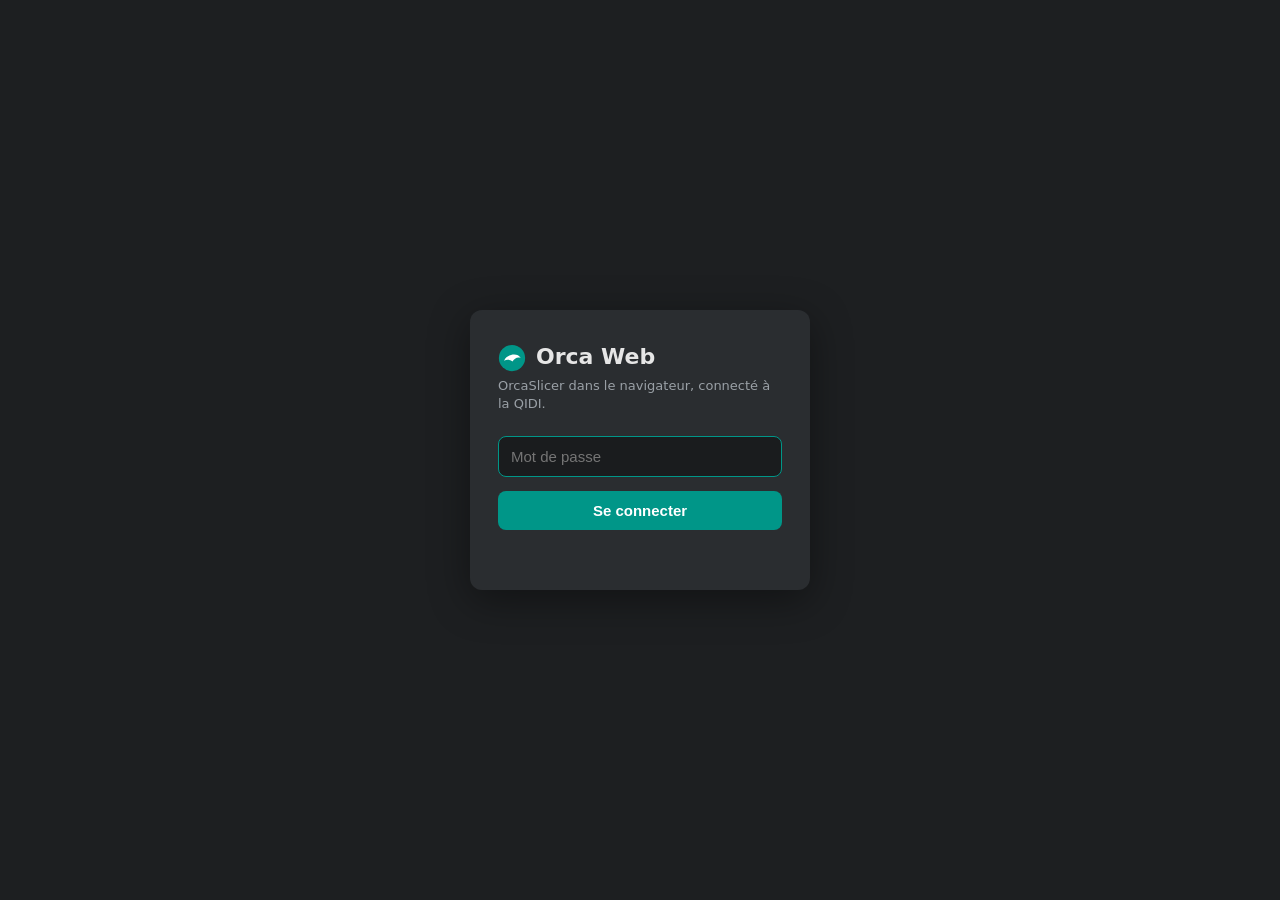
<file: app/slicer/static/login.html>
<!doctype html>
<html lang="fr">
<head>
<meta charset="utf-8">
<meta name="viewport" content="width=device-width, initial-scale=1">
<title>Orca Web — Connexion</title>
<link rel="icon" href="/favicon.svg">
<style>
  :root { --bg:#1d1f21; --panel:#2a2d30; --text:#e6e6e6; --muted:#9aa0a6; --accent:#009688; --err:#ef5350; }
  * { box-sizing: border-box; }
  body { margin:0; min-height:100vh; display:grid; place-items:center; background:var(--bg); color:var(--text);
         font:15px/1.4 system-ui, -apple-system, "Segoe UI", Roboto, sans-serif; padding:16px; }
  form { background:var(--panel); padding:32px 28px; border-radius:12px; width:100%; max-width:340px;
         box-shadow:0 10px 40px rgba(0,0,0,.4); }
  h1 { margin:0 0 4px; font-size:22px; display:flex; align-items:center; gap:10px; }
  p { margin:0 0 22px; color:var(--muted); font-size:13px; }
  input { width:100%; padding:11px 12px; border-radius:8px; border:1px solid #444; background:#1a1c1e; color:var(--text);
          font-size:15px; outline:none; }
  input:focus { border-color:var(--accent); }
  button { margin-top:14px; width:100%; padding:11px; border:0; border-radius:8px; background:var(--accent); color:#fff;
           font-size:15px; font-weight:600; cursor:pointer; }
  button:disabled { opacity:.6; }
  .err { color:var(--err); font-size:13px; min-height:18px; margin-top:10px; }
</style>
</head>
<body>
<form id="f">
  <h1><svg width="28" height="28" viewBox="0 0 64 64"><circle cx="32" cy="32" r="30" fill="#009688"/><path d="M14 38c6-14 30-20 38-6-8-3-15 2-19 8-5-4-12-5-19-2z" fill="#fff"/></svg>Orca Web</h1>
  <p>OrcaSlicer dans le navigateur, connecté à la QIDI.</p>
  <input id="pw" type="password" placeholder="Mot de passe" autocomplete="current-password" autofocus required>
  <button id="b" type="submit">Se connecter</button>
  <div class="err" id="err"></div>
</form>
<script>
document.getElementById('f').addEventListener('submit', async (e) => {
  e.preventDefault();
  const b = document.getElementById('b'), err = document.getElementById('err');
  b.disabled = true; err.textContent = '';
  try {
    const r = await fetch('/api/login', { method: 'POST', headers: { 'Content-Type': 'application/json' },
      body: JSON.stringify({ password: document.getElementById('pw').value }) });
    if (r.ok) { location.href = '/'; return; }
    const d = await r.json().catch(() => ({}));
    err.textContent = d.detail || 'Erreur de connexion';
  } catch { err.textContent = 'Serveur injoignable'; }
  b.disabled = false;
});
</script>
</body>
</html>
</file>
